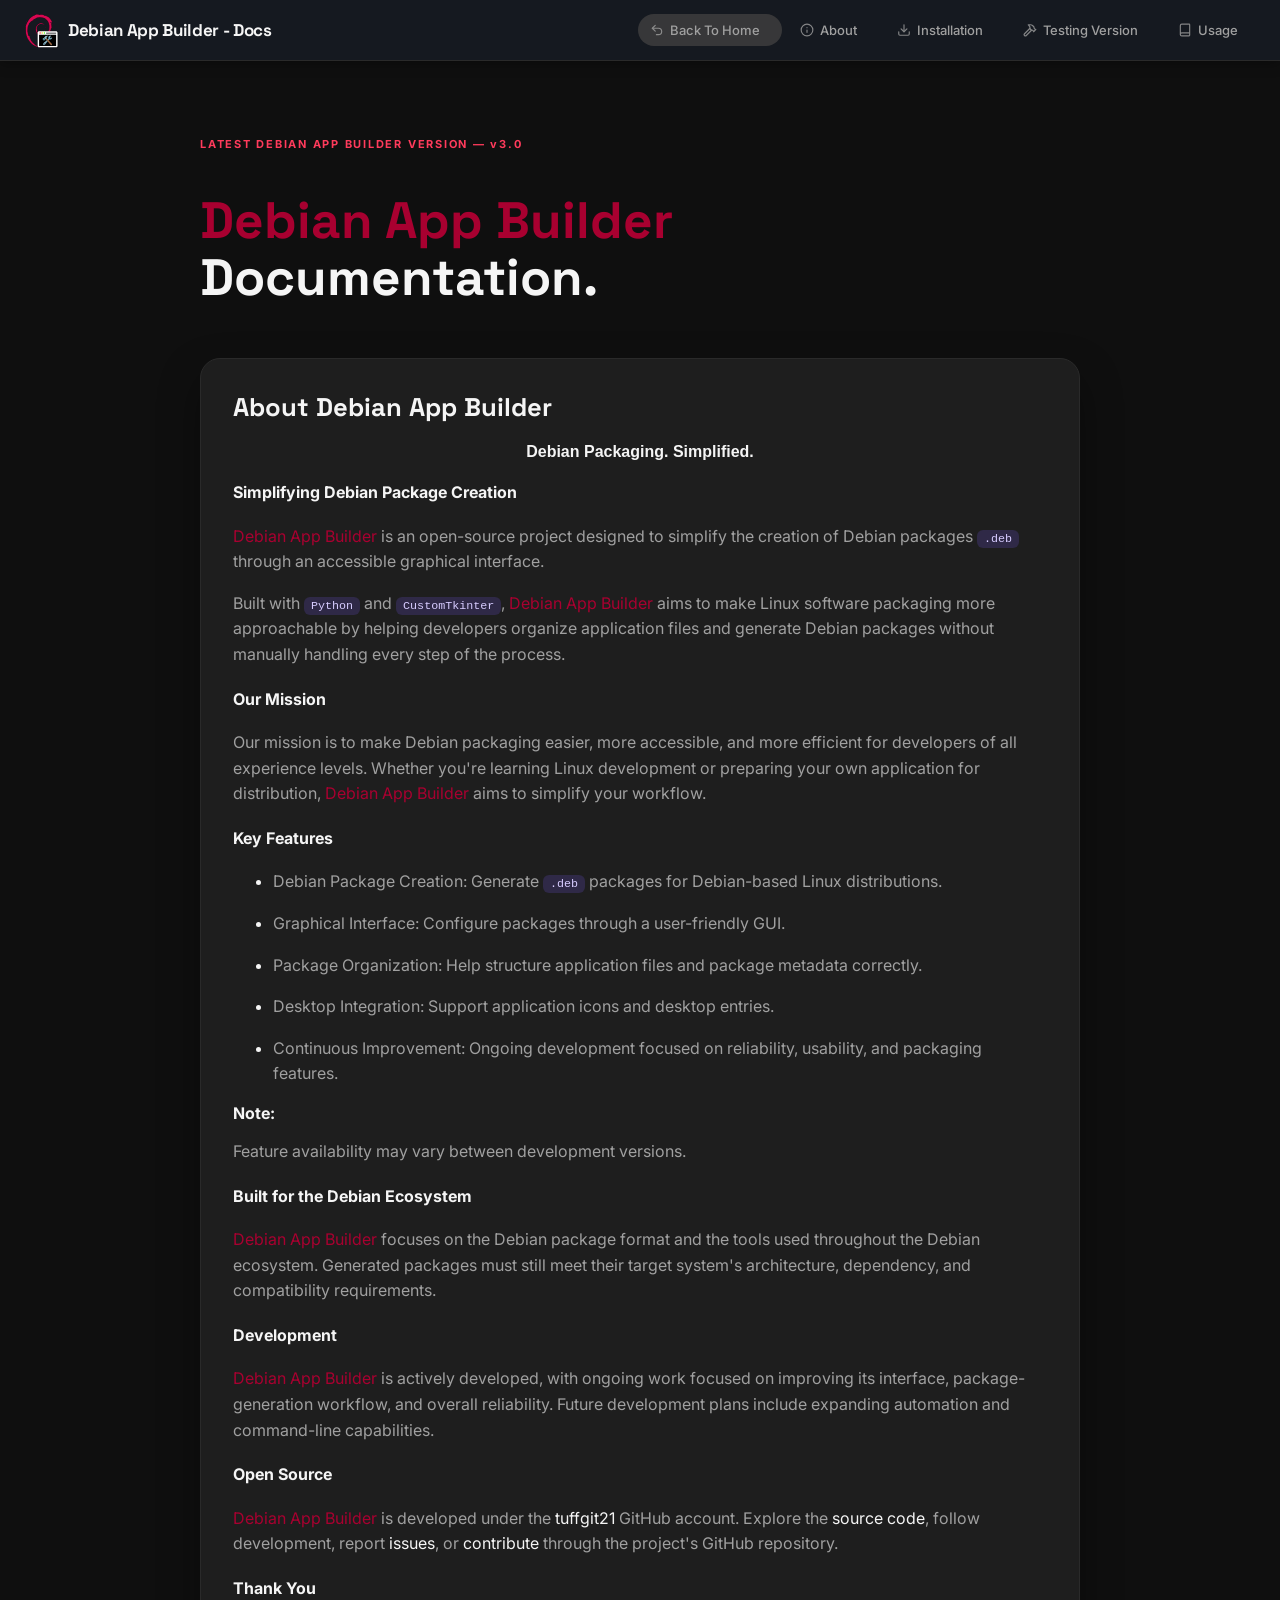
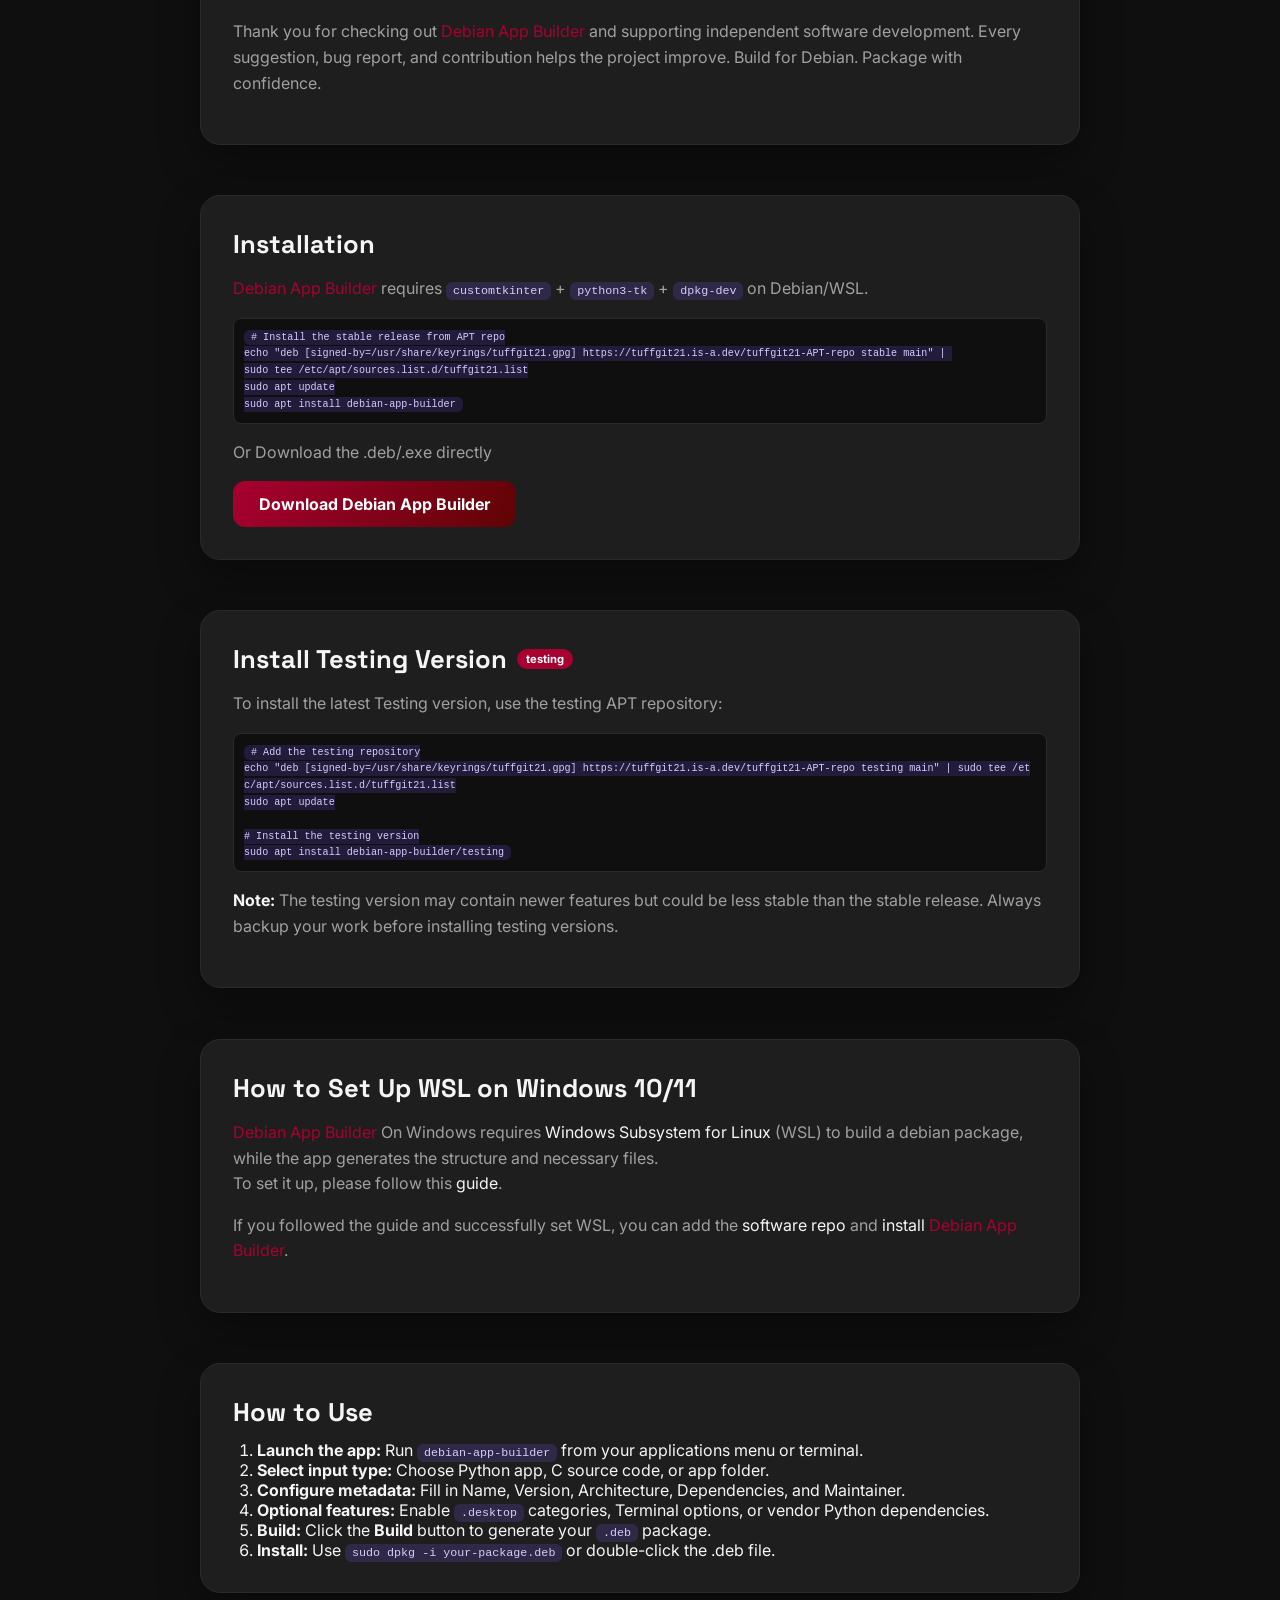
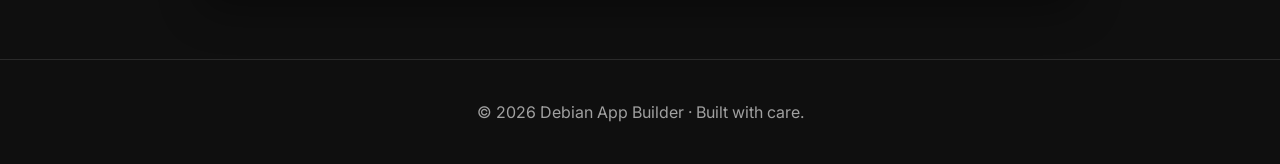
<file: docs/index.html>
<!DOCTYPE html>
<html lang="en">
<head>
    <meta charset="UTF-8">
    <meta name="viewport" content="width=device-width, initial-scale=1.0">
    <title>Debian App Builder - Documentation</title>
    <meta name="description" content="Debian App Builder is an open-source tool that simplifies creating Debian (.deb) packages with an intuitive graphical interface">
    <link rel="icon" type="image/svg+xml" href="../favicon.svg" />
    <link rel="manifest" href="../manifest.json" />
    <meta name="theme-color" content="#A80030" />
    <meta name="apple-mobile-web-app-capable" content="yes" />
    <meta name="mobile-web-app-capable" content="yes">
    <meta name="apple-mobile-web-app-status-bar-style" content="default" />
    <meta name="apple-mobile-web-app-title" content="Debian App Builder" />
    <link rel="apple-touch-icon" href="../DebAppBuilderLogo.png" />
    <link href="https://fonts.googleapis.com" rel="preconnect"/>
    <link crossorigin="" href="https://fonts.gstatic.com" rel="preconnect"/>
    <link href="https://fonts.googleapis.com/css2?family=Space+Grotesk:wght@400;600;700&amp;family=Inter:wght@400;500;600&amp;display=swap" rel="stylesheet"/>
    <link rel="stylesheet" href="../styles.css">
</head>
<body>
    <header class="hdiv">
        <a class="hp" href="../index.html"><img src="../DebAppBuilderLogo.svg" alt="Debian App Builder" style="width:40px; height:40px; vertical-align:middle; border-radius:7px; margin-right:8px; border:1px none var(--border)">Debian App Builder - Docs</a>
        <button class="menu-toggle" type="button" aria-expanded="false" aria-controls="main-navigation">
            <span class="menu-icon" aria-hidden="true"><span></span><span></span><span></span></span>
            <span class="sr-only">Toggle navigation</span>
        </button>
        <nav class="hnav" id="main-navigation">
        <a href="../index.html" class="hbutton" style="background-color: #434242bf;"><svg xmlns="http://www.w3.org/2000/svg" width="24" height="24" viewBox="0 0 24 24" fill="none" stroke="currentColor" stroke-width="2" stroke-linecap="round" stroke-linejoin="round" class="lucide lucide-undo-2 preview-icon"><path d="M9 14 4 9l5-5"/><path d="M4 9h10.5a5.5 5.5 0 0 1 5.5 5.5a5.5 5.5 0 0 1-5.5 5.5H11"/></svg> Back To Home</a>
        <a class="hbutton" href="#about"><svg xmlns="http://www.w3.org/2000/svg" width="24" height="24" viewBox="0 0 24 24" fill="none" stroke="currentColor" stroke-width="2" stroke-linecap="round" stroke-linejoin="round" class="lucide lucide-info preview-icon"><circle cx="12" cy="12" r="10"/><path d="M12 16v-4"/><path d="M12 8h.01"/></svg>About</a>
        <a class="hbutton" href="#install"><svg xmlns="http://www.w3.org/2000/svg" width="24" height="24" viewBox="0 0 24 24" fill="none" stroke="currentColor" stroke-width="2" stroke-linecap="round" stroke-linejoin="round" class="lucide lucide-download preview-icon"><path d="M12 15V3"/><path d="M21 15v4a2 2 0 0 1-2 2H5a2 2 0 0 1-2-2v-4"/><path d="m7 10 5 5 5-5"/></svg>Installation</a>
        <a class="hbutton" href="#testing"><svg xmlns="http://www.w3.org/2000/svg" width="24" height="24" viewBox="0 0 24 24" fill="none" stroke="currentColor" stroke-width="2" stroke-linecap="round" stroke-linejoin="round" class="lucide lucide-hammer preview-icon"><path d="m15 12-9.373 9.373a1 1 0 0 1-3.001-3L12 9"/><path d="m18 15 4-4"/><path d="m21.5 11.5-1.914-1.914A2 2 0 0 1 19 8.172v-.344a2 2 0 0 0-.586-1.414l-1.657-1.657A6 6 0 0 0 12.516 3H9l1.243 1.243A6 6 0 0 1 12 8.485V10l2 2h1.172a2 2 0 0 1 1.414.586L18.5 14.5"/></svg>Testing Version</a>
        <a class="hbutton" href="#usage"><svg xmlns="http://www.w3.org/2000/svg" width="24" height="24" viewBox="0 0 24 24" fill="none" stroke="currentColor" stroke-width="2" stroke-linecap="round" stroke-linejoin="round" class="lucide lucide-book preview-icon"><path d="M4 19.5v-15A2.5 2.5 0 0 1 6.5 2H19a1 1 0 0 1 1 1v18a1 1 0 0 1-1 1H6.5a1 1 0 0 1 0-5H20"/></svg>Usage</a>
        </nav>
    </header>

    <main class="main-content">
        <section class="intro" id="top">
            <p class="eyebrow">LATEST DEBIAN APP BUILDER VERSION — <a id="version" class="eyebrow">v3.0</a></p>
            <h1 id="about-title">
            <span style="color:var(--accent)">Debian App Builder</span> Documentation.</h1>
            
        </section>
        <section class="card reveal" id="about">
            <div style="display:flex; align-items:center; gap:10px; flex-wrap:wrap">
                <h2 style="margin:0">About Debian App Builder</h2>
            </div>
            <h5 class="motto">Debian Packaging. Simplified.</h5>

            <h4>Simplifying Debian Package Creation</h4>
            <p><span style="color:var(--accent)">Debian App Builder</span> is an open-source project designed to simplify the creation of Debian packages <code>.deb</code> through an accessible graphical interface.</p>
            <p>Built with <code>Python</code> and <code>CustomTkinter</code>,<span style="color:var(--accent)"> Debian App Builder</span> aims to make Linux software packaging more approachable by helping developers organize application files and generate Debian packages without manually handling every step of the process.</p>


            <h4>Our Mission</h4>
            <p>Our mission is to make Debian packaging easier, more accessible, and more efficient for developers of all experience levels. Whether you're learning Linux development or preparing your own application for distribution, <span style="color:var(--accent)">Debian App Builder</span> aims to simplify your workflow.</p>


            <h4>Key Features</h4>
            <ul>
                <li><p>Debian Package Creation: Generate <code>.deb</code> packages for Debian-based Linux distributions.</p></li>
                <li> <p>Graphical Interface: Configure packages through a user-friendly GUI.</p></li>
                <li><p>Package Organization: Help structure application files and package metadata correctly.</p></li>
                <li><p>Desktop Integration: Support application icons and desktop entries.</p></li>
                <li><p>Continuous Improvement: Ongoing development focused on reliability, usability, and packaging features.</p></li>
            </ul>
            <strong>Note:</strong>
            <p>Feature availability may vary between development versions.</p>


            <h4>Built for the Debian Ecosystem</h4>
            <p><span style="color:var(--accent)">Debian App Builder</span> focuses on the Debian package format and the tools used throughout the Debian ecosystem. Generated packages must still meet their target system's architecture, dependency, and compatibility requirements.</p>


            <h4>Development</h4>
            <p><span style="color:var(--accent)">Debian App Builder</span> is actively developed, with ongoing work focused on improving its interface, package-generation workflow, and overall reliability. Future development plans include expanding automation and command-line capabilities.</p>


            <h4>Open Source</h4>
            <p><span style="color:var(--accent)">Debian App Builder</span> is developed under the <a href="https://github.com/tuffgit21/">tuffgit21</a> GitHub account. Explore the <a href="https://github.com/debianappbuilder/debianappbuilder">source code</a>, follow development, report <a href="https://github.com/debianappbuilder/debianappbuilder/issues">issues</a>, or <a href="https://github.com/debianappbuilder/debianappbuilder/pulls">contribute</a>  through the project's GitHub repository.</p>


            <h4>Thank You</h4>
            <p>Thank you for checking out <span style="color:var(--accent)">Debian App Builder</span> and supporting independent software development. Every suggestion, bug report, and contribution helps the project improve. Build for Debian. Package with confidence.</p>
        </section>
        <section class="card reveal" id="install">
            <div style="display:flex; align-items:center; gap:10px; flex-wrap:wrap">
                <h2 style="margin:0">Installation</h2>
            </div>
            <p><span style="color:var(--accent)">Debian App Builder</span> requires <code>customtkinter</code> + <code>python3-tk</code> + <code>dpkg-dev</code> on Debian/WSL.</p>
            <pre style="margin:8px 0 0; background:#0f0f0f; border:1px solid var(--border); border-radius:8px; padding:10px; font-size:.70rem; line-height:1.5; overflow-x:auto; overflow-y:hidden; max-width:100%; box-sizing:border-box; white-space:pre-wrap; word-break:break-all; overflow-wrap:anywhere"><code style="white-space:pre-wrap; word-break:break-all; overflow-wrap:anywhere"># Install the stable release from APT repo
echo "deb [signed-by=/usr/share/keyrings/tuffgit21.gpg] https://tuffgit21.is-a.dev/tuffgit21-APT-repo stable main" | 
sudo tee /etc/apt/sources.list.d/tuffgit21.list
sudo apt update
sudo apt install debian-app-builder
</code></pre>
<p>Or Download the .deb/.exe directly</p> <a class="btn" href="../index.html#downloads">Download Debian App Builder</a>
        </section>

        <section class="card reveal" id="testing">
            <div style="display:flex; align-items:center; gap:10px; flex-wrap:wrap">
                <h2 style="margin:0">Install Testing Version</h2>
                <span class="badge" style="background:var(--accent); color:#fff; padding:3px 9px; border-radius:999x; font-size:.7em">testing</span>
            </div>
            <p>To install the latest Testing version, use the testing APT repository:</p>
            <pre style="margin:8px 0 0; background:#0f0f0f; border:1px solid var(--border); border-radius:8px; padding:10px; font-size:.70rem; line-height:1.5; overflow-x:auto; overflow-y:hidden; max-width:100%; box-sizing:border-box; white-space:pre-wrap; word-break:break-all; overflow-wrap:anywhere"><code style="white-space:pre-wrap; word-break:break-all; overflow-wrap:anywhere"># Add the testing repository
echo "deb [signed-by=/usr/share/keyrings/tuffgit21.gpg] https://tuffgit21.is-a.dev/tuffgit21-APT-repo testing main" | sudo tee /etc/apt/sources.list.d/tuffgit21.list
sudo apt update

# Install the testing version
sudo apt install debian-app-builder/testing
</code></pre>
            <p><strong>Note:</strong> The testing version may contain newer features but could be less stable than the stable release. Always backup your work before installing testing versions.</p>
        </section>
        <section class="card reveal" id="wsl-setup">
            <div style="display:flex; align-items:center; gap:10px; flex-wrap:wrap">
                <h2 style="margin:0">How to Set Up WSL on Windows 10/11</h2>
            </div>
            <p><span style="color:var(--accent)">Debian App Builder</span> On Windows requires <a href="https://en.wikipedia.org/wiki/Windows_Subsystem_for_Linux">Windows Subsystem for Linux</a> (WSL) to build a debian package, while the app generates the structure and necessary files. <br/> To set it up, please follow this <a href="https://learn.microsoft.com/en-us/windows/wsl/install">guide</a>.</p>
            <p>If you followed the guide and successfully set WSL, you can add the <a href="https://tuffgit21.is-a.dev/tuffgit21-APT-repo/">software repo</a> and <a href="#install">install</a> <span style="color:var(--accent)">Debian App Builder</span>.</p>
        </section>
        <section class="card reveal" id="usage">
            <div style="display:flex; align-items:center; gap:10px; flex-wrap:wrap">
                <h2 style="margin:0">How to Use</h2>
            </div>
            <ol style="margin:12px 0 0; padding-left:24px">
                <li><strong>Launch the app:</strong> Run <code>debian-app-builder</code> from your applications menu or terminal.</li>
                <li><strong>Select input type:</strong> Choose Python app, C source code, or app folder.</li>
                <li><strong>Configure metadata:</strong> Fill in Name, Version, Architecture, Dependencies, and Maintainer.</li>
                <li><strong>Optional features:</strong> Enable <code>.desktop</code> categories, Terminal options, or vendor Python dependencies.</li>
                <li><strong>Build:</strong> Click the <strong>Build</strong> button to generate your <code>.deb</code> package.</li>
                <li><strong>Install:</strong> Use <code>sudo dpkg -i your-package.deb</code> or double-click the .deb file.</li>
            </ol>
        </section>
    </main>

    <footer>
        <p>© 2026 Debian App Builder · Built with care.</p>
    </footer>
    <script src="../script.js"></script>
    <script>
        const obs = new IntersectionObserver((entries) => {
            entries.forEach(e => { if (e.isIntersecting) e.target.classList.add('in'); });
        }, { threshold: 0.15 });
        document.querySelectorAll('.reveal').forEach(el => obs.observe(el));

        // Screenshot gallery scroll controls (reusable template)
        document.querySelectorAll('.gallery').forEach(g => {
            const track = g.querySelector('.screenshots');
            const step = () => track.querySelector('.shot')?.offsetWidth + 20 || 300;
            g.querySelector('.gallery-btn.prev')?.addEventListener('click', () => track.scrollBy({ left: -step(), behavior: 'smooth' }));
            g.querySelector('.gallery-btn.next')?.addEventListener('click', () => track.scrollBy({ left: step(), behavior: 'smooth' }));
        });

        // Lightbox preview (guarded: docs page has no #lightbox element)
        const lb = document.getElementById('lightbox');
        const lbImg = lb?.querySelector('img');
        if (lb && lbImg) {
            document.querySelectorAll('.shot img').forEach(img => {
                img.style.cursor = 'zoom-in';
                img.addEventListener('click', () => {
                    lbImg.src = img.src;
                    lbImg.alt = img.alt;
                    lb.classList.add('open');
                    lb.setAttribute('aria-hidden', 'false');
                });
            });
            const closeLb = () => { lb.classList.remove('open'); lb.setAttribute('aria-hidden', 'true'); };
            lb.addEventListener('click', closeLb);
            document.addEventListener('keydown', e => { if (e.key === 'Escape') closeLb(); });
        }

        // Social media popup — fixed: scroll lock, focus, z-index, backdrop click, Escape
        // (guarded: docs page has no #social-popup element)
        const sp = document.getElementById('social-popup');
        const openBtn = document.getElementById('open-social');
        if (sp) {
            let lastFocus = null;
            const openSp = () => {
                lastFocus = document.activeElement;
                sp.classList.add('open');
                sp.setAttribute('aria-hidden', 'false');
                document.body.style.overflow = 'hidden';
                // move focus to close button for accessibility
                sp.querySelector('.social-close')?.focus();
            };
            const closeSp = () => {
                if(!sp.classList.contains('open')) return;
                sp.classList.remove('open');
                sp.setAttribute('aria-hidden', 'true');
                document.body.style.overflow = '';
                if(lastFocus && typeof lastFocus.focus === 'function') lastFocus.focus();
            };
            openBtn?.addEventListener('click', openSp);
            sp.querySelector('.social-close')?.addEventListener('click', closeSp);
            sp.addEventListener('click', e => { if (e.target === sp) closeSp(); });
            document.addEventListener('keydown', e => { if (e.key === 'Escape' && sp.classList.contains('open')) closeSp(); });
        } else {
            openBtn?.addEventListener('click', () => {});
        }

        // PyShell-like hdiv toggle (small header with icon) — fixed anchor offset
        const header = document.querySelector('.hdiv');
        const toggle = document.querySelector('.menu-toggle');
        const nav = document.getElementById('main-navigation');
        if(toggle && nav){
            toggle.addEventListener('click', ()=>{
                const open = nav.classList.toggle('is-open');
                toggle.setAttribute('aria-expanded', open);
            });
            const closeNav = ()=>{ nav.classList.remove('is-open'); toggle.setAttribute('aria-expanded','false'); };
            // offset-aware smooth scroll (prevents sticky header covering target / "goes to another section")
            const scrollToHash = (hash, pushHistory=true)=>{
                const target = document.querySelector(hash);
                if(!target) return false;
                closeNav();
                const headerH = header ? header.offsetHeight : 60;
                const top = target.getBoundingClientRect().top + window.scrollY - headerH - 12;
                // double rAF ensures layout after menu close is applied before measuring scroll
                requestAnimationFrame(()=> requestAnimationFrame(()=>{
                    window.scrollTo({top: Math.max(0, top), behavior: 'smooth'});
                    if(pushHistory) history.pushState(null, '', hash);
                }));
                return true;
            };
            nav.querySelectorAll('a').forEach(a=>a.addEventListener('click',(e)=>{
                const href = a.getAttribute('href');
                if(href && href.startsWith('#')){
                    if(scrollToHash(href)) e.preventDefault();
                    else closeNav();
                } else {
                    closeNav();
                }
            }));
            // also handle brand link #top outside nav
            document.querySelectorAll('a[href^="#"]').forEach(a=>{
                if(nav.contains(a)) return;
                a.addEventListener('click', (e)=>{
                    const href = a.getAttribute('href');
                    if(href && href.length>1 && document.querySelector(href)){
                        if(scrollToHash(href)) e.preventDefault();
                    }
                });
            });
            // correct initial load with hash (e.g. /#downloads) after layout
            if(location.hash){
                const h = location.hash;
                // let browser do initial jump, then correct offset
                window.addEventListener('load', ()=>{
                    setTimeout(()=>{
                        const t = document.querySelector(h);
                        if(t){
                            const headerH = header ? header.offsetHeight : 60;
                            const top = t.getBoundingClientRect().top + window.scrollY - headerH - 12;
                            window.scrollTo({top: Math.max(0, top), behavior: 'auto'});
                        }
                    }, 80);
                });
            }
            document.addEventListener('keydown', e=>{ if(e.key==='Escape' && nav.classList.contains('is-open')) closeNav(); });
        }
        if ('serviceWorker' in navigator) {
          window.addEventListener('load', () => {
            navigator.serviceWorker.register('./sw.js', {scope: './'}).catch(e => console.warn('SW failed', e));
          });
        }
    </script>
</body>
</html>
</file>
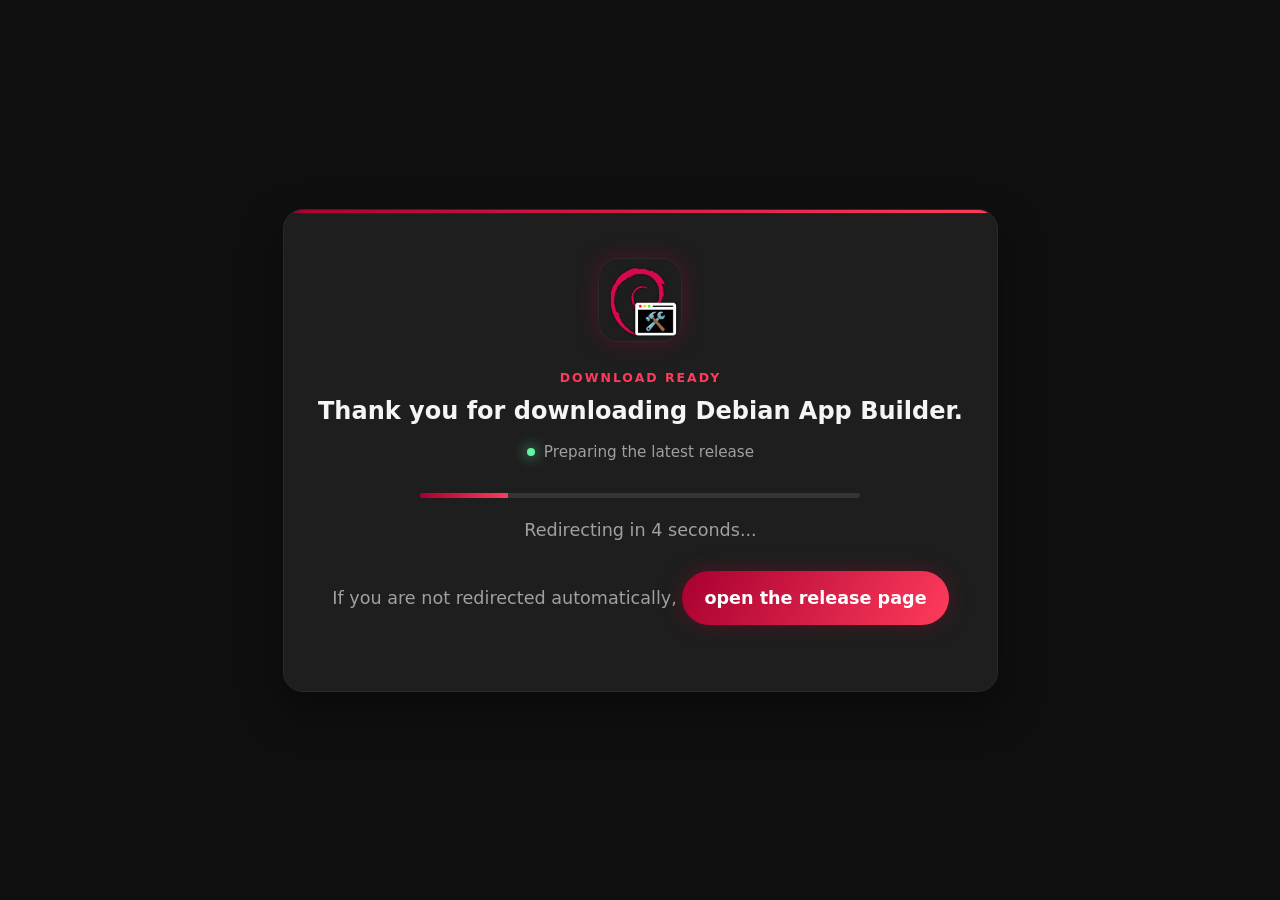
<file: download.html>
<!doctype html>
<html lang="en">
  <head>
    <meta charset="UTF-8" />
    <meta name="viewport" content="width=device-width, initial-scale=1.0" />
    <title>Thank you for downloading Debian App Builder</title>
    <meta
      name="description"
      content="Thank you for downloading Debian App Builder."
    />
    <meta
      property="og:title"
      content="Thank you for downloading Debian App Builder"
    />
    <meta
      property="og:description"
      content="Redirecting to the latest Debian App Builder release."
    />
    <link rel="stylesheet" href="styles.css" />
    <link rel="manifest" href="manifest.json" />
    <meta name="theme-color" content="#A80030" />
    <link rel="icon" type="image/svg+xml" href="favicon.svg" />
    <style>
      .download-page {
        min-height: 100vh;
        display: grid;
        place-items: center;
        text-align: center;
        padding: 32px 20px;
      }
      .download-card {
        max-width: 720px;
        margin: 0;
        opacity: 1;
        transform: none;
        position: relative;
        overflow: hidden;
        padding: 48px 34px;
      }
      .download-card::before {
        content: "";
        position: absolute;
        inset: 0 0 auto;
        height: 3px;
        background: linear-gradient(90deg, var(--accent), var(--accent-2));
      }
      .download-logo {
        width: 84px;
        height: 84px;
        object-fit: cover;
        border-radius: 20px;
        border: 1px solid var(--border);
        box-shadow: var(--glow);
        animation: download-pop 0.7s ease both;
      }
      .download-kicker {
        color: var(--accent-2);
        font-size: 0.78rem;
        font-weight: 700;
        letter-spacing: 0.16em;
        text-transform: uppercase;
        margin: 24px 0 12px;
      }
      .download-card h1 {
        margin: 0;
      }
      .download-card p {
        color: var(--muted);
        font-size: 1.1rem;
      }
      .download-status {
        display: flex;
        justify-content: center;
        align-items: center;
        gap: 9px;
        font-size: 0.95rem !important;
      }
      .status-dot {
        width: 8px;
        height: 8px;
        border-radius: 50%;
        background: #64f5a2;
        box-shadow: 0 0 14px #64f5a2;
      }
      .progress-track {
        height: 5px;
        margin: 28px auto 18px;
        max-width: 440px;
        background: rgba(255, 255, 255, 0.1);
        border-radius: 99px;
        overflow: hidden;
      }
      .progress-bar {
        width: 0;
        height: 100%;
        background: linear-gradient(90deg, var(--accent), var(--accent-2));
        transition: width 1s linear;
      }
      .release-link {
        display: inline-block;
        margin-top: 10px;
        padding: 13px 22px;
        border-radius: 999px;
        color: #fff !important;
        text-decoration: none;
        font-weight: 700;
        background: linear-gradient(120deg, var(--accent), var(--accent-2));
        box-shadow: var(--glow);
        transition: transform 0.2s ease;
      }
      .release-link:hover {
        transform: translateY(-3px);
      }
      .download-card a {
        color: var(--accent-2);
      }
      @keyframes download-pop {
        from {
          opacity: 0;
          transform: scale(0.8);
        }
        to {
          opacity: 1;
          transform: scale(1);
        }
      }
      @media (max-width: 520px) {
        .download-card {
          padding: 38px 22px;
        }
        .download-card h1 {
          font-size: 2rem;
        }
      }
    </style>
  </head>
  <body>
    <div aria-hidden="true" class="bg-orbs">
      <span class="orb orb-1"></span><span class="orb orb-2"></span
      ><span class="orb orb-3"></span>
    </div>
    <main class="download-page">
      <section class="download-card card" aria-labelledby="download-title">
        <img
          class="download-logo"
          src="DebAppBuilderLogo.png"
          alt="Debian App Builder logo"
        />
        <div class="download-kicker">Download ready</div>
        <h1 id="download-title">
          Thank you for downloading Debian App Builder.
        </h1>
        <p class="download-status">
          <span class="status-dot"></span>Preparing the latest release
        </p>
        <div class="progress-track" aria-hidden="true">
          <div class="progress-bar" id="progress-bar"></div>
        </div>
        <p id="countdown">Redirecting in 5 seconds...</p>
        <p>
          If you are not redirected automatically,
          <a
            class="release-link"
            href="https://tuffgit21.github.io/tuffgit21-APT-repo/pool/main/d/debappbuilder/"
            >open the release page</a
          >
        </p>
      </section>
    </main>
    <script>
      const releaseUrl =
        "https://tuffgit21.github.io/tuffgit21-APT-repo/pool/main/d/debappbuilder/debian-app-builder_3.0_amd64.deb";
      let seconds = 5;
      const countdown = document.getElementById("countdown");
      const progressBar = document.getElementById("progress-bar");
      const timer = setInterval(() => {
        seconds -= 1;
        progressBar.style.width = `${(5 - seconds) * 20}%`;
        countdown.textContent = `Redirecting in ${seconds} second${seconds === 1 ? "" : "s"}...`;
        if (seconds === 0) {
          clearInterval(timer);
          window.location.href = releaseUrl;
        }
      }, 1000);
    </script>
  </body>
</html>
</file>
<file: styles.css>
:root {
  --bg: #0f0f0f; /* PyShell dark, red accent */
  --bg-2: #1a1a1a;
  --card: #1e1e1e;
  --surface-hover: #252525;
  --border: #2a2a2a;
  --text: #f5f5f5;
  --muted: #a0a0a0;
  --accent: #a80030; /* Debian red */
  --accent-2: #ff3b5c;
  --accent-soft: rgba(168, 0, 48, 0.18);
  --glow: 0 0 20px rgba(168, 0, 48, 0.35);
  --primary: #a80030;
  --primary-dark: #8a0028;
  --neon: #ff3b5c;
  --neon-glow: #ff6b7a;
}

* {
  box-sizing: border-box;
}
body {
  margin: 0;
  font-family: "Inter", system-ui, sans-serif;
  background: var(--bg);
  color: var(--text);
  min-height: 100vh;
  overflow-x: hidden;
}

.bg-orbs {
  display: none;
} /* PyShell has no orbs */

.hdiv {
  display: flex;
  align-items: center;
  justify-content: space-between;
  background: rgba(22, 27, 34, 0.92);
  backdrop-filter: none;
  -webkit-backdrop-filter: none;
  border-bottom: 1px solid var(--border);
  width: 100%;
  min-height: 60px;
  padding: 10px 20px;
  position: sticky;
  top: 0;
  z-index: 100;
  gap: 16px;
  box-shadow: 0 2px 12px rgba(0, 0, 0, 0.35);
}
.hp {
  margin: 0;
  font-family: "Space Grotesk", sans-serif;
  font-size: 17px;
  font-weight: 700;
  color: var(--text);
  letter-spacing: -0.02em;
  white-space: nowrap;
  display: inline-flex;
  align-items: center;
  text-decoration: none;
}
.hp:hover {
  color: var(--accent);
  text-shadow: 5px 5px 10px var(--accent);
  transition: 0.3s ease-in-out;
}
.hnav {
  display: flex;
  align-items: center;
  gap: 6px;
  flex-wrap: wrap;
}
.hbutton {
  display: inline-flex;
  align-items: center;
  gap: 6px;
  border: 1px solid transparent;
  background: transparent;
  border-radius: 20px;
  height: 32px;
  padding: 0 11px;
  color: var(--muted);
  font-size: 13px;
  font-weight: 500;
  cursor: pointer;
  white-space: nowrap;
  text-decoration: none;
  transition:
    background 0.2s,
    border-color 0.2s,
    color 0.2s;
}
.hbutton svg {
  flex: 0 0 14px;
  opacity: 0.8;
}
.hbutton:hover {
  background: rgba(255, 255, 255, 0.06);
  border-color: var(--border);
  color: var(--text);
}
.menu-toggle {
  display: none;
  align-items: center;
  justify-content: center;
  width: 38px;
  height: 38px;
  border: 1px solid var(--border);
  border-radius: 10px;
  background: var(--card);
  cursor: pointer;
}
.menu-icon {
  display: block;
  position: relative;
  width: 16px;
  height: 12px;
}
.menu-icon span {
  position: absolute;
  left: 0;
  width: 100%;
  height: 2px;
  background: var(--text);
  border-radius: 2px;
  transition:
    transform 0.3s,
    opacity 0.2s;
}
.menu-icon span:nth-child(1) {
  top: 0;
}
.menu-icon span:nth-child(2) {
  top: 5px;
}
.menu-icon span:nth-child(3) {
  top: 10px;
}
.menu-toggle[aria-expanded="true"] .menu-icon span:nth-child(1) {
  transform: translateY(5px) rotate(45deg);
}
.menu-toggle[aria-expanded="true"] .menu-icon span:nth-child(2) {
  opacity: 0;
}
.menu-toggle[aria-expanded="true"] .menu-icon span:nth-child(3) {
  transform: translateY(-5px) rotate(-45deg);
}
.sr-only {
  position: absolute;
  width: 1px;
  height: 1px;
  padding: 0;
  margin: -1px;
  overflow: hidden;
  clip: rect(0, 0, 0, 0);
  white-space: nowrap;
  border: 0;
}
.hero-mini {
  position: relative;
  z-index: 1;
  text-align: center;
  padding: 28px 20px 22px;
  border-bottom: 1px solid var(--border);
  background: linear-gradient(180deg, rgba(168, 0, 48, 0.08), transparent 70%);
}
.hero-mini-inner {
  max-width: 800px;
  margin: 0 auto;
}
.hero-mini h1 {
  font-family: "Space Grotesk", sans-serif;
  font-size: clamp(1.7rem, 4vw, 2.4rem);
  margin: 0 0 6px;
  color: var(--text);
}
.hero-mini .tagline {
  color: var(--muted);
  font-size: 1rem;
  margin: 0 0 12px;
}
.hero-mini .tagline .accent {
  color: var(--accent-2);
}
.hero-mini .cta {
  display: inline-block;
  padding: 10px 22px;
  border-radius: 999px;
  font-weight: 700;
  color: #fff;
  text-decoration: none;
  background: linear-gradient(120deg, var(--accent), var(--accent-2));
  box-shadow: var(--glow);
  transition: transform 0.2s;
}
.hero-mini .cta:hover {
  transform: translateY(-2px);
}
@media (max-width: 700px) {
  .hdiv {
    flex-wrap: wrap;
    padding: 10px 14px;
  }
  .menu-toggle {
    display: inline-flex;
  }
  .hnav {
    display: none;
    flex-direction: column;
    align-items: stretch;
    width: 100%;
    gap: 8px;
    padding: 12px;
    margin-top: 8px;
    background: var(--card);
    border: 1px solid var(--border);
    border-radius: 12px;
    box-shadow: 0 8px 24px rgba(0, 0, 0, 0.25);
  }
  .hnav.is-open {
    display: flex;
  }
  .hnav .hbutton {
    width: 100%;
    justify-content: flex-start;
    height: 38px;
  }
}

main {
  position: relative;
  z-index: 1;
  max-width: 1000px;
  margin: 0 auto;
  padding: 0 20px 60px;
}
.main-content {
  flex: 1;
  display: flex;
  flex-direction: column;
  align-items: stretch;
  justify-content: flex-start;
  padding: 40px 20px;
  width: 100%;
  gap: 24px;
  max-width: 1000px;
  margin: 0 auto;
  box-sizing: border-box;
}
.intro,
.screenshots-section,
.social-section,
.updates-section,
.contact-section {
  width: 100%;
  max-width: 880px;
  align-self: center;
  box-sizing: border-box;
}
.main-content .card {
  width: 100%;
  max-width: 880px;
  align-self: center;
  box-sizing: border-box;
}
.intro {
  padding: 36px 0 12px;
}
.eyebrow {
  margin: 0 0 10px;
  color: var(--accent-2);
  font-size: 11px;
  font-weight: 700;
  letter-spacing: 0.16em;
}
.intro h1 {
  max-width: 700px;
  margin-bottom: 16px;
  font-size: clamp(2rem, 5vw, 3.2rem);
  line-height: 1.1;
  font-family: "Space Grotesk", sans-serif;
}
.intro-text {
  max-width: 560px;
  margin: 0;
  color: var(--muted);
  font-size: 17px;
}
.section-heading {
  margin-bottom: 18px;
}
.section-heading h2,
.contact-section h2 {
  font-family: "Space Grotesk", sans-serif;
  font-size: 1.6rem;
  text-align: left;
}
.social-grid {
  display: grid;
  grid-template-columns: repeat(2, 1fr);
  gap: 14px;
}
.social-card {
  display: flex;
  align-items: center;
  gap: 14px;
  min-height: 92px;
  padding: 18px;
  background: var(--card);
  border: 1px solid var(--border);
  border-radius: 16px;
}
.social-card:hover {
  background: rgba(255, 255, 255, 0.04);
  border-color: var(--accent);
  transform: translateY(-3px);
}
.contact-section {
  margin-top: 20px;
  padding: 28px;
  background: var(--card);
  border: 1px solid var(--border);
  border-radius: 16px;
}
.contact-section .eyebrow {
  color: var(--accent-2);
}

.card {
  background: var(--card);
  border: 1px solid var(--border);
  border-radius: 20px;
  box-shadow: 0 18px 40px rgba(0, 0, 0, 0.35);
  padding: 32px;
  margin-bottom: 26px;
  opacity: 1;
  transform: none;
  will-change: transform, opacity;
  transition:
    opacity 0.7s ease,
    transform 0.7s ease;
}
.card.reveal {
  opacity: 0;
  transform: translateY(28px);
}
.card.reveal.in,
.card.in {
  opacity: 1;
  transform: translateY(0);
}
.card h2 {
  font-family: "Space Grotesk", sans-serif;
  margin-top: 0;
  font-size: 1.6rem;
}
.card-icon {
  font-size: 2rem;
  margin-bottom: 6px;
}
.card p {
  color: var(--muted);
  line-height: 1.6;
}
.card strong {
  color: var(--text);
}

.feature-grid {
  list-style: none;
  padding: 0;
  display: grid;
  grid-template-columns: repeat(auto-fit, minmax(260px, 1fr));
  gap: 14px;
  margin: 18px 0 0;
}
.feature-grid li {
  display: flex;
  align-items: center;
  gap: 10px;
  padding: 14px 16px;
  border-radius: 12px;
  background: rgba(255, 255, 255, 0.04);
  border: 1px solid var(--border);
  transition:
    transform 0.2s,
    border-color 0.2s;
}
.feature-grid li:hover {
  transform: translateY(-3px);
  border-color: var(--accent);
}
.dot {
  width: 10px;
  height: 10px;
  border-radius: 50%;
  background: linear-gradient(120deg, var(--accent), var(--accent-2));
  flex-shrink: 0;
  box-shadow: var(--glow);
  margin-top: 6px;
}
.badge {
  font-size: 0.62em;
  background: var(--accent);
  color: #fff;
  padding: 2px 7px;
  border-radius: 999px;
  font-weight: 700;
  white-space: nowrap;
}
.badge.new {
  background: var(--accent-soft);
  color: var(--accent-2);
  border: 1px solid rgba(255, 59, 92, 0.35);
  font-weight: 600;
}
.badge.v3 {
  font-size: 0.7em;
  padding: 3px 8px;
}
.feature-grid code,
.card code {
  background: rgba(124, 92, 255, 0.18);
  padding: 2px 7px;
  border-radius: 6px;
  font-size: 0.9em;
  color: #d7ccff;
}

.gallery {
  position: relative;
  margin-top: 18px;
}
.screenshots {
  display: flex;
  gap: 20px;
  padding: 6px 4px 16px;
  overflow-x: auto;
  scroll-snap-type: x proximity;
  -webkit-overflow-scrolling: touch;
  scrollbar-width: thin;
  scrollbar-color: var(--accent) transparent;
}
.screenshots::-webkit-scrollbar {
  height: 8px;
}
.screenshots::-webkit-scrollbar-track {
  background: transparent;
}
.screenshots::-webkit-scrollbar-thumb {
  background: linear-gradient(120deg, var(--accent), var(--accent-2));
  border-radius: 999px;
}
.gallery-btn {
  position: absolute;
  top: 50%;
  transform: translateY(-50%);
  z-index: 2;
  width: 42px;
  height: 42px;
  border-radius: 50%;
  border: 1px solid var(--border);
  background: rgba(11, 16, 32, 0.7);
  color: var(--text);
  font-size: 1.6rem;
  line-height: 1;
  cursor: pointer;
  box-shadow: 0 6px 18px rgba(0, 0, 0, 0.4);
  transition:
    transform 0.2s,
    border-color 0.2s,
    box-shadow 0.2s;
}
.gallery-btn:hover {
  border-color: var(--accent);
  box-shadow: var(--glow);
  transform: translateY(-50%) scale(1.08);
}
.gallery-btn.prev {
  left: -8px;
}
.gallery-btn.next {
  right: -8px;
}

.lightbox {
  position: fixed;
  inset: 0;
  z-index: 200;
  display: flex;
  align-items: center;
  justify-content: center;
  padding: 24px;
  background: rgba(6, 9, 20, 0.85);
  backdrop-filter: none;
  -webkit-backdrop-filter: none;
  opacity: 0;
  visibility: hidden;
  transition:
    opacity 0.3s ease,
    visibility 0.3s ease;
  cursor: zoom-out;
}
.lightbox.open {
  opacity: 1;
  visibility: visible;
}
.lightbox img {
  max-width: 92vw;
  max-height: 88vh;
  width: auto;
  height: auto;
  border-radius: 16px;
  border: 1px solid var(--border);
  box-shadow:
    0 30px 80px rgba(0, 0, 0, 0.6),
    var(--glow);
  transform: scale(0.92);
  transition: transform 0.3s ease;
}
.lightbox.open img {
  transform: scale(1);
}

.social-popup {
  position: fixed;
  inset: 0;
  z-index: 200; /* above sticky header (z-index:100) and lightbox */
  display: flex;
  align-items: center;
  justify-content: center;
  padding: 24px;
  background: rgba(6, 9, 20, 0.75);
  backdrop-filter: none;
  -webkit-backdrop-filter: none;
  opacity: 0;
  visibility: hidden;
  pointer-events: none;
  transition:
    opacity 0.3s ease,
    visibility 0.3s ease;
}
.social-popup.open {
  opacity: 1;
  visibility: visible;
  pointer-events: auto;
}
.social-popup .social-card {
  position: relative;
  display: block; /* reset earlier .social-card flex (min-height 92px etc.) */
  min-height: auto;
  gap: normal;
  width: min(92vw, 440px);
  max-height: 90vh;
  overflow-y: auto;
  background: var(--card);
  border: 1px solid var(--border);
  border-radius: 20px;
  box-shadow:
    0 30px 80px rgba(0, 0, 0, 0.6),
    var(--glow);
  padding: 32px 28px 28px;
  text-align: center;
  transform: scale(0.92);
  transition: transform 0.3s ease;
}
.social-popup .social-card:hover {
  /* cancel generic .social-card:hover lift */
  transform: scale(0.92);
  background: var(--card);
  border-color: var(--border);
}
.social-popup.open .social-card {
  transform: scale(1);
}
.social-popup.open .social-card:hover {
  transform: scale(1);
}
.social-popup .social-card h3 {
  font-family: "Space Grotesk", sans-serif;
  margin: 0 0 20px;
  font-size: 1.4rem;
  display: block;
  text-align: center;
  width: 100%;
}
.social-close {
  position: absolute;
  top: 12px;
  right: 14px;
  width: 34px;
  height: 34px;
  border-radius: 50%;
  border: 1px solid var(--border);
  background: transparent;
  color: var(--text);
  font-size: 1.4rem;
  line-height: 1;
  cursor: pointer;
  transition:
    border-color 0.2s,
    box-shadow 0.2s,
    background 0.2s;
}
.social-close:hover {
  border-color: var(--accent);
  box-shadow: var(--glow);
  background: rgba(255, 255, 255, 0.04);
}
.social-popup .social-grid {
  display: flex;
  flex-wrap: wrap;
  justify-content: center;
  gap: 16px;
}
.social-link {
  display: grid;
  place-items: center;
  width: 58px;
  height: 58px;
  border-radius: 16px;
  color: var(--c, #fff);
  background: var(--card); /* solid #1e1e1e, not semi-transparent */
  border: 1px solid var(--border);
  transition:
    transform 0.2s,
    border-color 0.2s,
    box-shadow 0.2s,
    background 0.2s;
}
.social-link svg {
  width: 26px;
  height: 26px;
}
.social-link:hover {
  transform: translateY(-4px);
  border-color: var(--c, var(--accent));
  background: var(--card); /* stay solid dark gray */
  box-shadow: none;
}
.shot {
  flex: 0 0 auto;
  width: clamp(240px, 70%, 340px);
  margin: 0;
  overflow: hidden;
  border-radius: 16px;
  border: 1px solid var(--border);
  background: rgba(0, 0, 0, 0.25);
  box-shadow: 0 14px 30px rgba(0, 0, 0, 0.4);
  scroll-snap-align: center;
  transition:
    transform 0.3s ease,
    box-shadow 0.3s ease,
    border-color 0.3s ease;
}
.shot img {
  display: block;
  width: 100%;
  height: auto;
  aspect-ratio: 24 / 25;
  object-fit: cover;
  transition:
    transform 0.4s ease,
    filter 0.4s ease;
}
.shot:hover {
  transform: translateY(-4px);
  border-color: var(--accent);
  box-shadow: var(--glow);
}
.shot:hover img {
  transform: scale(1.05);
  filter: saturate(1.1) brightness(1.05);
}

@media (max-width: 600px) {
  .card {
    padding: 22px 18px;
  }

  .feature-grid {
    grid-template-columns: minmax(0, 1fr);
  }

  .feature-grid li {
    min-width: 0;
  }

  .feature-grid li > span:last-child {
    min-width: 0;
    overflow-wrap: anywhere;
  }

  .shot {
    width: min(100%, 340px);
  }
}

.btn {
  display: inline-block;
  text-decoration: none;
  font-weight: 700;
  padding: 13px 26px;
  border-radius: 12px;
  cursor: pointer;
  border: none;
  font-size: 1rem;
  color: #fff;
  background: linear-gradient(120deg, var(--accent), rgb(95, 4, 4));
  transition:
    transform 0.2s,
    box-shadow 0.2s;
}
.download-platform {
  display: inline-flex;
  align-items: center;
  gap: 10px;
}
.platform-icon {
  width: 24px;
  height: 24px;
  flex: 0 0 24px;
  filter: brightness(0) invert(1);
}
.btn:hover {
  transform: translateY(-2px);
}
.btn.primary:hover {
  box-shadow: var(--glow);
}
.btn.glow {
  animation: pulse 2.4s ease-in-out infinite;
}

.actions {
  display: flex;
  flex-wrap: wrap;
  gap: 14px;
  margin-top: 8px;
}

@keyframes pulse {
  0%,
  100% {
    transform: scale(1);
  }
  50% {
    transform: scale(1.04);
  }
}
@keyframes pop {
  0% {
    transform: scale(0.6);
    opacity: 0;
  }
  100% {
    transform: scale(1);
    opacity: 1;
  }
}

footer {
  position: relative;
  z-index: 1;
  text-align: center;
  padding: 26px;
  color: var(--muted);
  border-top: 1px solid var(--border);
}

@media (prefers-reduced-motion: reduce) {
  .orb,
  .btn.glow,
  .logo {
    animation: none;
  }
  .card {
    transition: none;
  }
  .screenshots {
    scroll-behavior: auto;
  }
}
html {
  scroll-behavior: smooth;
  scroll-padding-top: 72px;
  scrollbar-width: auto;
  scrollbar-color: var(--muted) rgba(22, 27, 34, 0.92);
}
/* Fix anchor navigation hidden under sticky header (.hdiv ~60px + gap) */
section[id],
main[id] {
  scroll-margin-top: 72px;
}
a {
  text-decoration: none;
  color: var(--text);
}
.li {
  margin-top: 20px;
}
.li:hover {
  transform: translateY(-15%);
  text-shadow: 2px 2px 15px var(--text);
  transition: all 0.3s ease-in-out;
}
.motto {
  margin-top: 20px;
  margin-bottom: 2px;
  text-align: center;
  font-family:
    "Lucida Sans", "Lucida Sans Regular", "Lucida Grande",
    "Lucida Sans Unicode", Geneva, Verdana, sans-serif, cursive;
  font-size: 16px;
  text-decoration: none;
}
.updates li {
  list-style: disc;
  border-bottom: 2px solid #2a2a2a;
  padding: 15px;
}
</file>
